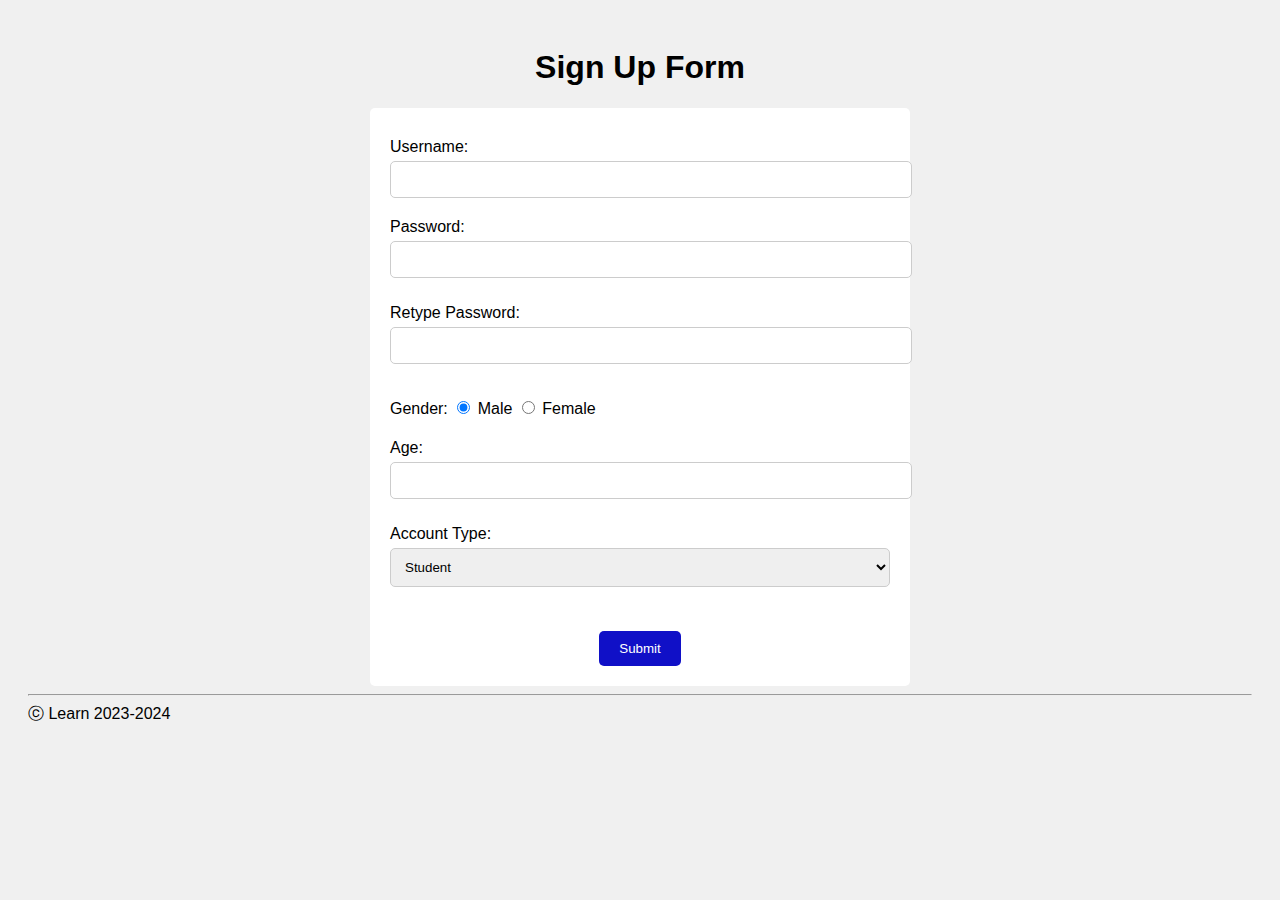
<file: Lab1/index.html>
<!DOCTYPE html>
<html>
  <head>
    <title>Sign Up Form</title>
    <link rel="stylesheet" type="text/css" href="style.css" />
  </head>
  <body>
    <h1>Sign Up Form</h1>
    <form>
      <label for="username">Username:</label>
      <input type="text" id="username" name="username" class="input-text" />

      <label for="password">Password:</label>
      <input type="password" id="password" name="password" class="input-text" />
      <p id="password-error" class="error-msg"></p>

      <label for="retype-password">Retype Password:</label>
      <input
        type="password"
        id="retype-password"
        name="retype-password"
        class="input-text"
      />
      <p id="retype-password-error" class="error-msg"></p>

      <label for="gender" class="gender-label">Gender:</label>
      <input type="radio" id="male" name="gender" value="male" checked />
      <label for="male" class="gender-label">Male</label>
      <input type="radio" id="female" name="gender" value="female" />
      <label for="female" class="gender-label">Female</label>
      <p id="gender-error" class="error-msg"></p>

      <label for="age">Age:</label>
      <input type="number" id="age" name="age" class="input-text" />
      <p id="age-error" class="error-msg"></p>

      <label for="account-type">Account Type:</label>
      <select id="account-type" name="account-type" class="input-text">
        <option value="Student" selected>Student</option>
        <option value="Professor">Professor</option>
        <option value="Teaching Assistant">Teaching Assistant</option>
      </select>
      <p id="account-type-error" class="error-msg"></p>

      <br />

      <div class="buttonContainer">
        <input type="submit" value="Submit" id="submit" />
      </div>
    </form>
    <hr />
    <footer>ⓒ Learn 2023-2024</footer>
    <script src="index.js"></script>
  </body>
</html>
</file>
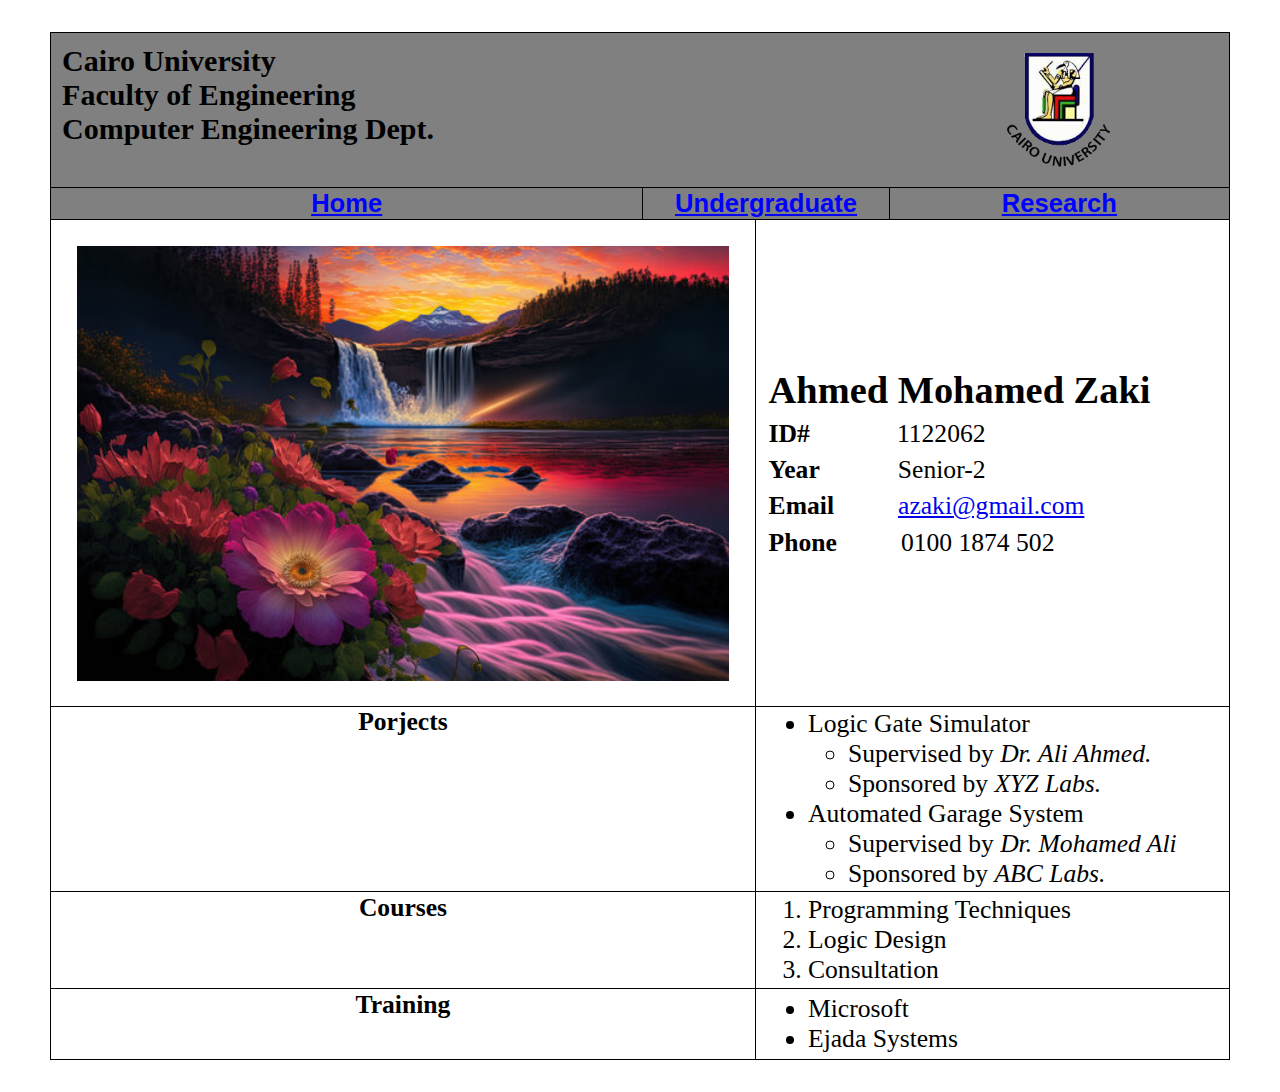
<file: Basic HTML/file.html>
<html>
  <style>
    table,
    th,
    td {
      border: 1px solid black;
    }
  </style>

  <head>
    <title>My First HTML Document</title>
  </head>

  <body style="margin: 2em">
    <table
      style="border-collapse: collapse; margin-left: auto; margin-right: auto"
    >
      <!-- 
            border-collapse: collapse;: used to use one line border insetead of two lines
            margin-left: auto; margin-right: auto;: used to center the table
         -->
      <thead>
        <tr style="background-color: grey">
          <th colspan="8" style="border: 1px solid black; border-right: none">
            <h3 style="padding: 10px; font-size: 30px; text-align: left">
              Cairo University<br />Faculty of Engineering<br />Computer
              Engineering Dept.
            </h3>
          </th>
          <th colspan="2" style="border-left: none">
            <img
              style="align-self: center"
              src="./First.png"
              width="60%"
              height="auto"
              alt="temp1"
            />
          </th>
        </tr>
      </thead>
      <tbody>
        <tr style="background-color: grey; margin: 0px">
          <th colspan="2" style="font-size: 2vw; text-align: center">
            <a style="color: blue; margin: 20px" href="http://eng.cu.edu.eg/en/"
              ><strong style="font-family: Verdana, Geneva, Tahoma, sans-serif"
                >Home</strong
              ></a
            >
          </th>
          <th
            colspan="4"
            style="font-size: 2vw; text-align: center; margin: 0px"
          >
            <a style="color: blue; margin: 20px" href="http://eng.cu.edu.eg/en/"
              ><strong style="font-family: Verdana, Geneva, Tahoma, sans-serif"
                >Undergraduate</strong
              ></a
            >
          </th>
          <th
            colspan="4"
            style="font-size: 2vw; text-align: center; margin: 0px"
          >
            <a style="color: blue; margin: 20px" href="http://eng.cu.edu.eg/en/"
              ><strong style="font-family: Verdana, Geneva, Tahoma, sans-serif"
                >Research</strong
              ></a
            >
          </th>
          <!-- <th colspan="2" style="margin:0px;"></th> -->
        </tr>
        <tr>
          <td colspan="4" style="padding: 2vw; text-align: center">
            <img
              style="align-self: center"
              src="./Second.jpg"
              width="100%"
              height="auto"
              alt="temp2"
            />
          </td>
          <td colspan="6" style="padding: 1vw; font-size: 2vw">
            <h2 style="margin-top: 0.5vw; margin-bottom: 0.5vw">
              Ahmed Mohamed Zaki
            </h2>
            <p style="margin-top: 0.5vw; margin-bottom: 0.5vw">
              <strong style="margin-right: 6.8vw">ID#</strong>1122062
            </p>
            <p style="margin-top: 0.5vw; margin-bottom: 0.5vw">
              <strong style="margin-right: 6.1vw">Year</strong>Senior-2
            </p>
            <p style="margin-top: 0.5vw; margin-bottom: 0.5vw">
              <strong style="margin-right: 5vw">Email</strong
              ><a href="mailto:azaki@gmail.com">azaki@gmail.com</a>
            </p>
            <p style="margin-top: 0.5vw; margin-bottom: 0.5vw">
              <strong style="margin-right: 5vw">Phone</strong>0100 1874 502
            </p>
          </td>
        </tr>
        <tr>
          <td
            colspan="4"
            style="
              font-family: 'Times New Roman', Times, serif;
              padding: 0px;
              font-size: 2vw;
              text-align: center;
            "
          >
            <div style="margin-bottom: 12vw">
              <strong>Porjects</strong>
            </div>
          </td>
          <td colspan="6">
            <ul
              style="
                font-family: 'Times New Roman', Times, serif;
                padding: 0em 2em;
                font-size: 2vw;
                margin: 0px;
              "
            >
              <li>
                Logic Gate Simulator
                <ul>
                  <li>Supervised by <em> Dr. Ali Ahmed.</em></li>
                  <li>Sponsored by <em>XYZ Labs.</em></li>
                </ul>
              </li>
              <li>
                Automated Garage System
                <ul>
                  <li>Supervised by <em>Dr. Mohamed Ali</em></li>
                  <li>Sponsored by <em>ABC Labs.</em></li>
                </ul>
              </li>
            </ul>
          </td>
        </tr>
        <tr>
          <td
            colspan="4"
            style="
              font-family: 'Times New Roman', Times, serif;
              font-size: 2vw;
              text-align: center;
            "
          >
            <div style="margin-bottom: 5vw">
              <strong>Courses</strong>
            </div>
          </td>
          <td colspan="6">
            <ol
              style="
                font-family: 'Times New Roman', Times, serif;
                padding: 0em 2em;
                font-size: 2vw;
                margin: 0;
              "
            >
              <li>Programming Techniques</li>
              <li>Logic Design</li>
              <li>Consultation</li>
            </ol>
          </td>
        </tr>
        <tr>
          <th
            colspan="4"
            style="
              font-family: 'Times New Roman', Times, serif;
              font-size: 2vw;
              text-align: center;
            "
          >
            <div style="margin-bottom: 3vw">
              <strong>Training</strong>
            </div>
          </th>
          <td colspan="6">
            <ul
              style="
                font-family: 'Times New Roman', Times, serif;
                padding: 0em 2em;
                font-size: 2vw;
                margin: 0px;
              "
            >
              <li>Microsoft</li>
              <li>Ejada Systems</li>
            </ul>
          </td>
        </tr>
      </tbody>
    </table>
  </body>
</html>
</file>
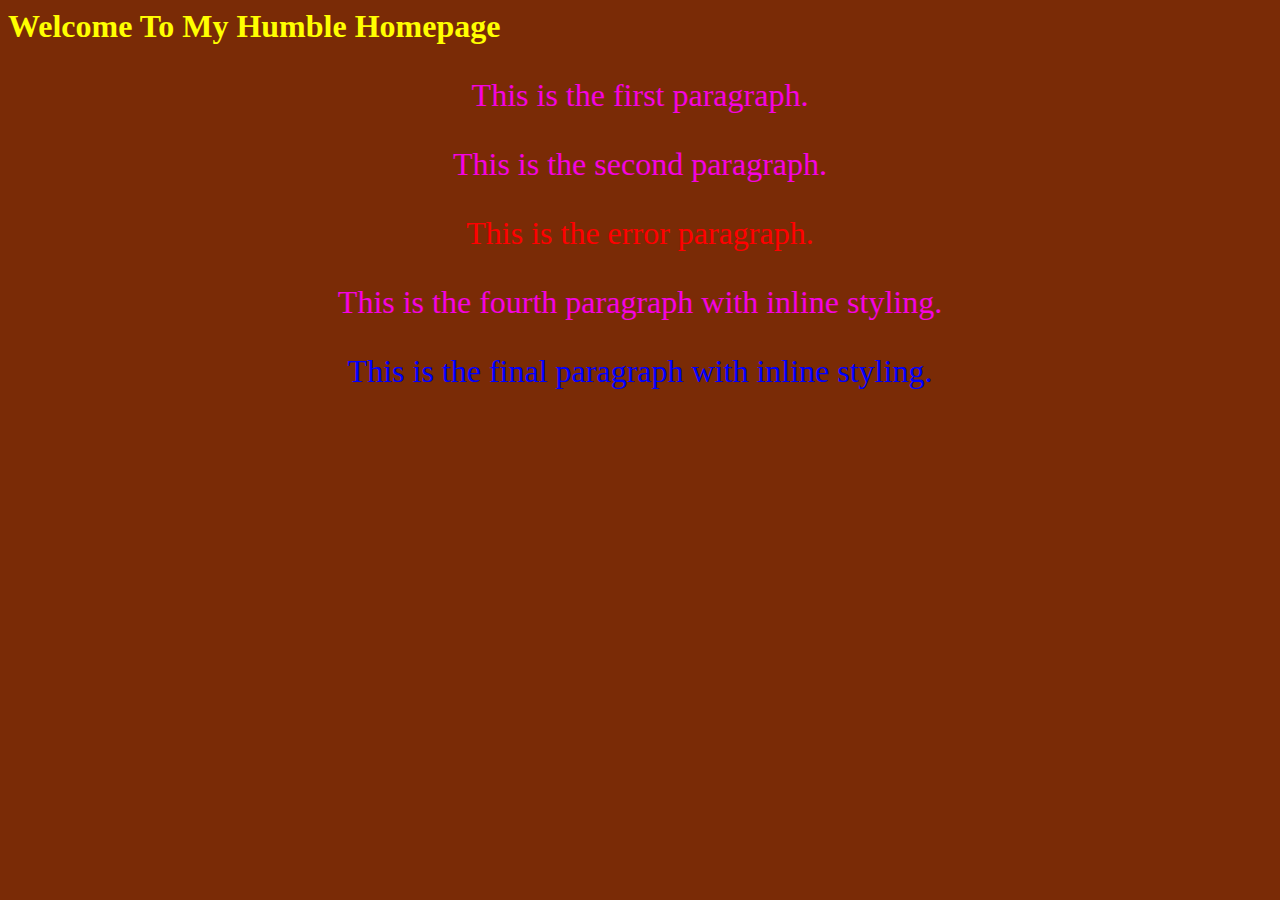
<file: HTML _ CSS/basic_styling.html>
<html>
    <head>
        <title>My First HTML Document</title>
        <link rel="stylesheet" href="Style.CSS">
    </head>
    <body>
        <H1>Welcome To My Humble Homepage</H1>
        <p>This is the first paragraph.</p>
        <p>This is the second paragraph.</p>
        <p class="error">This is the error paragraph.</p>
        <p>This is the fourth paragraph with inline styling.</p>
        <p style="color: blue;">This is the final paragraph with inline styling.</p>
        
    </body>
</html>
</file>
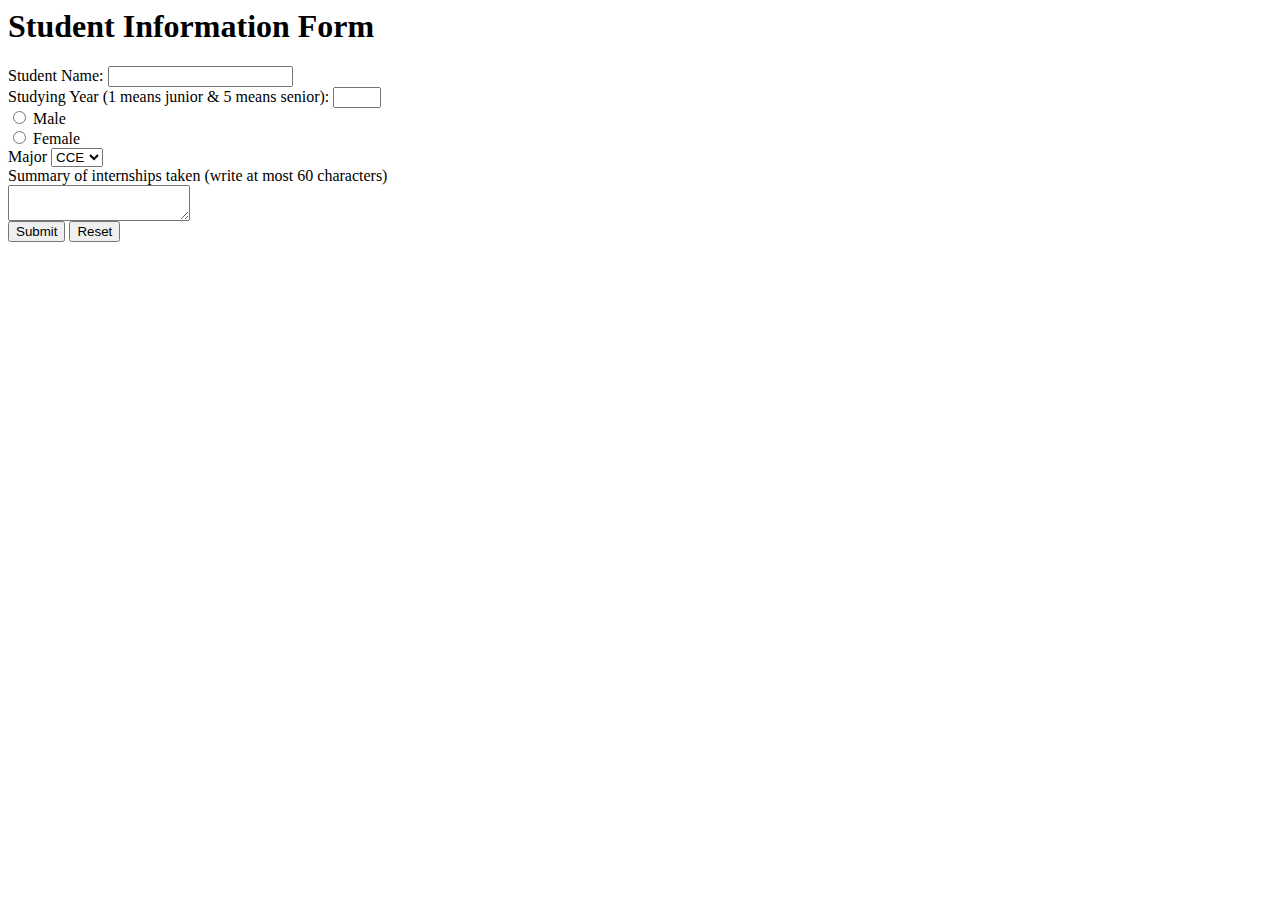
<file: HTML _ CSS/form.html>
<html>
    <head>
        <title>My Second HTML Document</title>
    </head>
    <body>
        <h1>Student Information Form</h1>
        <form name="input" action="" method="get">
            Student Name: <input type="text" name="StudentName"/><br/>
            Studying Year (1 means junior & 5 means senior): <input type="number" min="1" max = "5" name="StudyingYear" required/><br/>
            <input type="radio"  name="gender" required/> Male<br/>
            <input type="radio"  name="gender" required/> Female<br />
            Major
            <select name="Major">
				<option value="CCE" selected>CCE</option>
				<option value="EEE">EEE</option>
				<option value="MDE">MDE</option>
				<option value="AET">AET</option>
            </select>
            <br/>
            Summary of internships taken (write at most 60 characters)
            <br>
            <textarea maxlength = "60" name = "Summary"></textarea>
            <br>
            <input type="submit">
            <input type="reset" value="Reset">
        </form>
    </body>
</html>
</file>
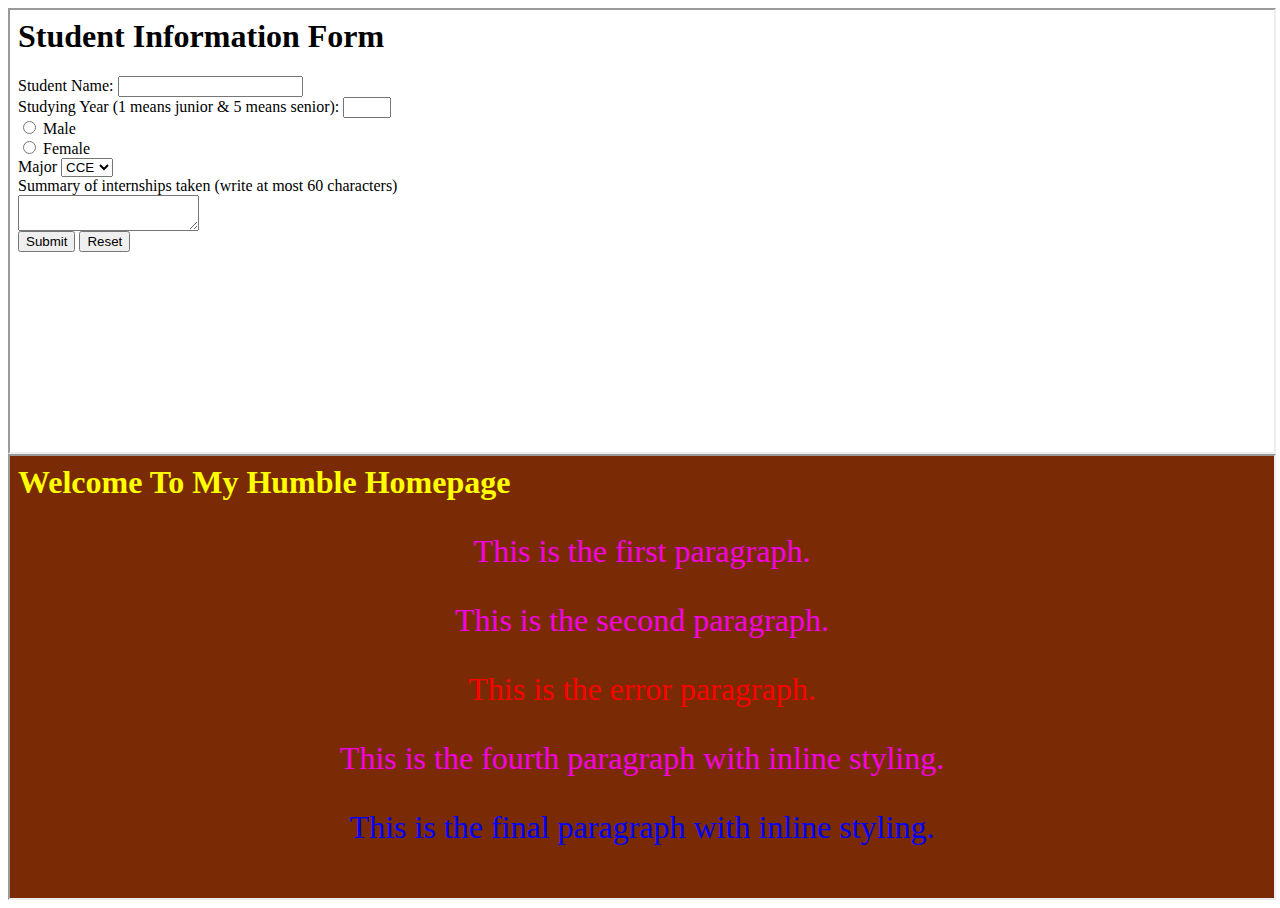
<file: HTML _ CSS/frames.html>
<html>
    <iframe src="form.html" width="100%" height="50%" title="First Requirement"></iframe>
    <iframe src="basic_styling.html" width="100%" height="50%" title="Second Requirement"></iframe>
</html>
</file>
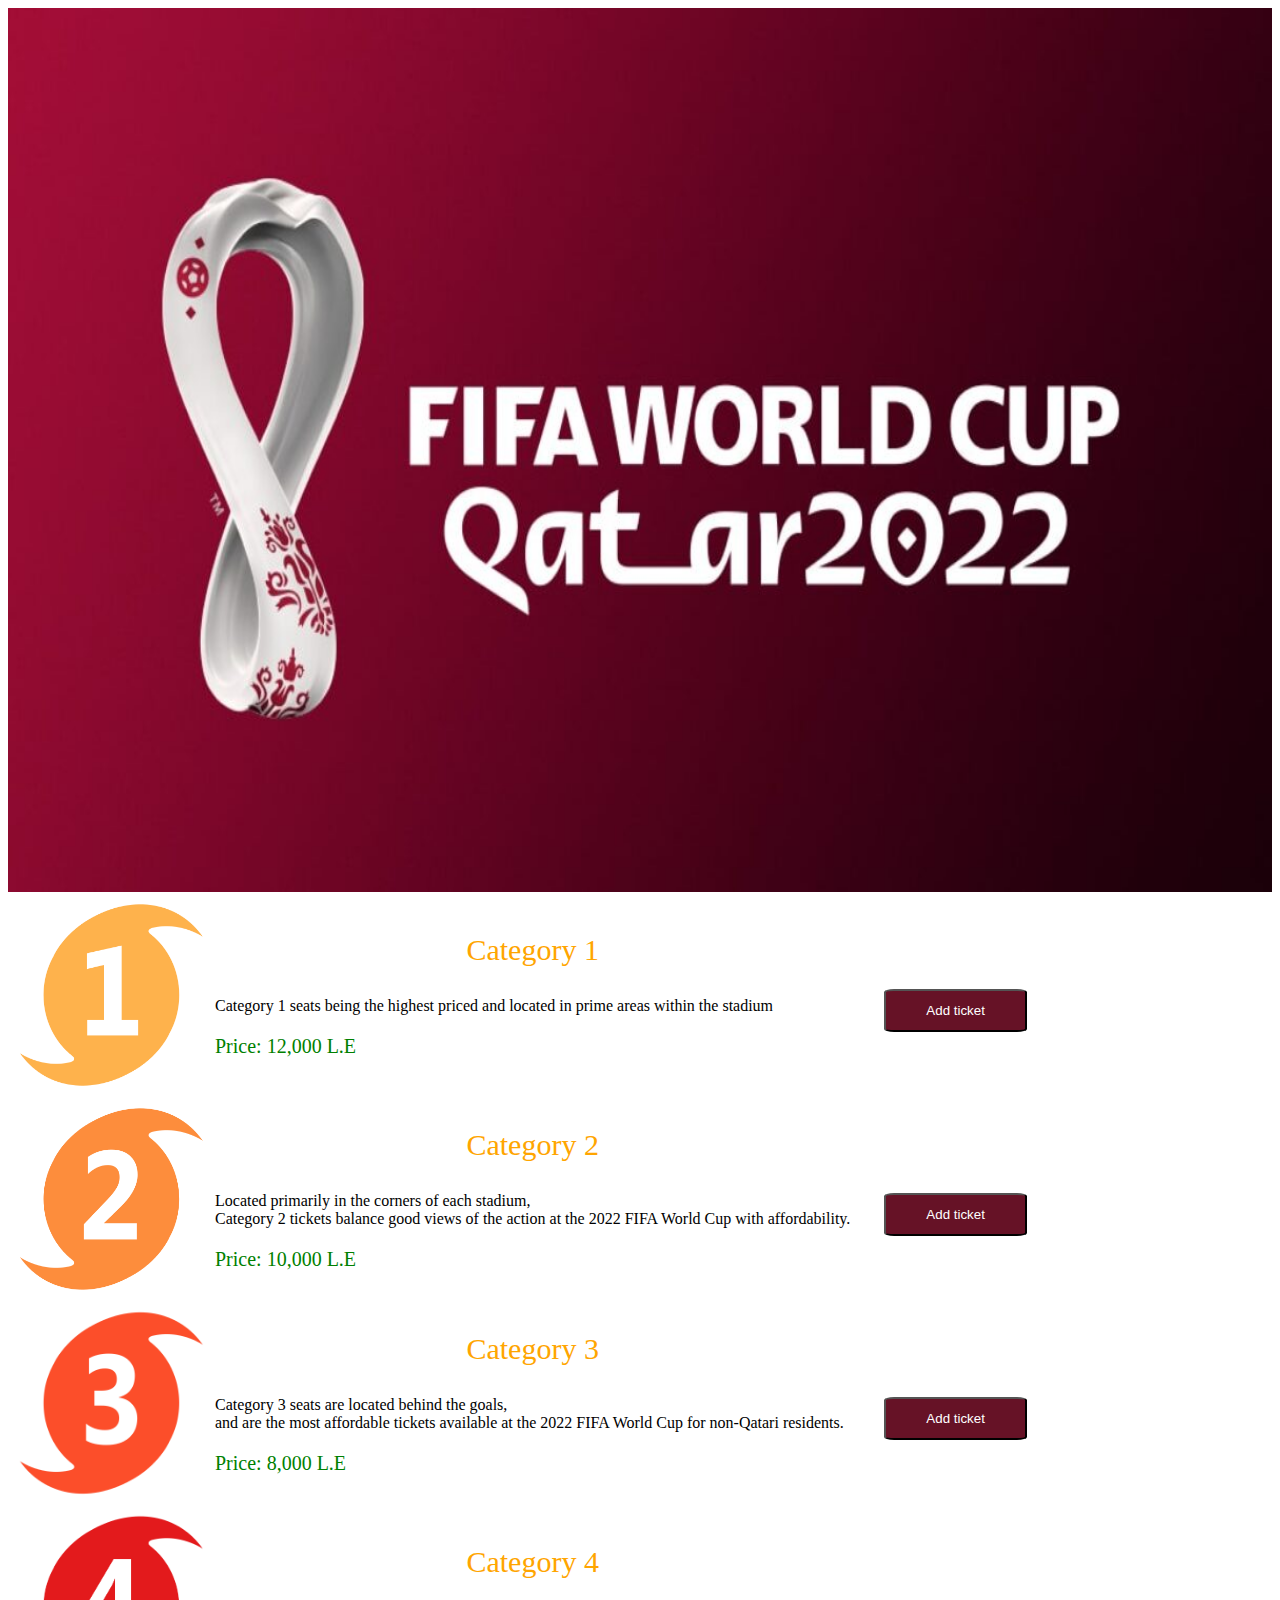
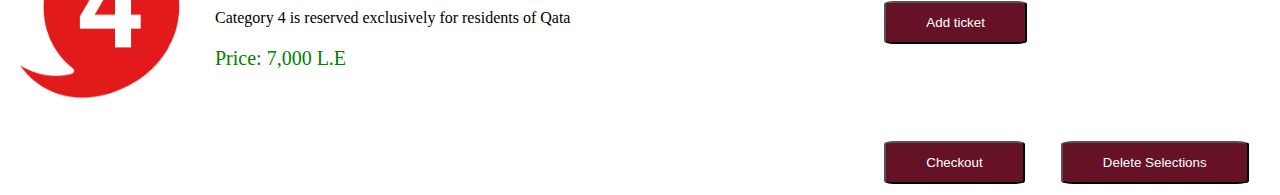
<file: Javascript/file.html>
<html>
  <head>
    <title>Organic Menu</title>
    <link rel="stylesheet" href="style.css" />
    <script type="text/javascript">
      var QTY = [0, 0, 0, 0];

      function AddItem(index) {
        QTY[index] += 1;
        alert("Ticket is added to cart successfully :)");
      }

      function Delete() {
        if (QTY.every((item) => item === 0)) {
          alert("Your cart is already empty :)");
        } else {
          QTY = [0, 0, 0, 0];
          alert("tickets are deleted successfully :)");
        }
      }
      function Print() {
        var TotAmount =
          QTY[0] * 12000 + QTY[1] * 10000 + QTY[2] * 8000 + QTY[3] * 7000;
        var message =
          "Ticket                                    Price          Qty.\n";
        message += "------------------------------------------------\n";
        if (QTY[0] > 0)
          message +=
            "Category 1 Opening Match       12,000             " +
            QTY[0] +
            "\n";

        if (QTY[1] > 0)
          message +=
            "Category 2 Opening Match       10,000             " +
            QTY[1] +
            "\n";

        if (QTY[2] > 0)
          message +=
            "Category 3 Opening Match       8,000             " + QTY[2] + "\n";

        if (QTY[3] > 0)
          message +=
            "Category 4 Opening Match       7,000             " + QTY[3] + "\n";

        message += "------------------------------------------------\n";
        message += "Total Amount:     " + TotAmount;
        alert(message);
        TotAmount = 0;
        QTY = [0, 0, 0, 0];
      }
    </script>
  </head>
  <body>
    <header>
      <img style="height: 100%; width: 100%" src="fifa-tickets.jpg" />
    </header>

    <table>
      <tr>
        <!-- <th>Category 1</th> -->
        <th><img style="height: 200; width: 200" src="category1.png" /></th>
        <td>
          <p class="ItemName">Category 1</p>
          <p>
            Category 1 seats being the highest priced and located in prime areas
            within the stadium
          </p>
          <p class="ItemPrice">Price: 12,000 L.E</p>
        </td>
        <td>
          <button
            type="button"
            value="AddItem"
            class="btn"
            onclick="AddItem(0)"
          >
            Add ticket
          </button>
        </td>
      </tr>

      <tr>
        <th><img style="height: 200; width: 200" src="category2.png" /></th>

        <td>
          <p class="ItemName">Category 2</p>
          <p>
            Located primarily in the corners of each stadium,<br />
            Category 2 tickets balance good views of the action at the 2022 FIFA
            World Cup with affordability.
          </p>
          <p class="ItemPrice">Price: 10,000 L.E</p>
        </td>
        <td>
          <button
            type="button"
            value="AddItem"
            class="btn"
            onclick="AddItem(1)"
          >
            Add ticket
          </button>
        </td>
      </tr>

      <tr>
        <th><img style="height: 200; width: 200" src="category3.png" /></th>

        <td>
          <p class="ItemName">Category 3</p>
          <p>
            Category 3 seats are located behind the goals,<br />
            and are the most affordable tickets available at the 2022 FIFA World
            Cup for non-Qatari residents.
          </p>
          <p class="ItemPrice">Price: 8,000 L.E</p>
        </td>
        <td>
          <button
            type="button"
            value="AddItem"
            class="btn"
            onclick="AddItem(2)"
          >
            Add ticket
          </button>
        </td>
      </tr>
      <tr>
        <th><img style="height: 200; width: 200" src="category4.png" /></th>

        <td>
          <p class="ItemName">Category 4</p>
          <p>Category 4 is reserved exclusively for residents of Qata</p>
          <p class="ItemPrice">Price: 7,000 L.E</p>
        </td>
        <td>
          <button
            type="button"
            value="AddItem"
            class="btn"
            onclick="AddItem(3)"
          >
            Add ticket
          </button>
        </td>
      </tr>

      <tr>
        <td></td>
        <td></td>
        <td>
          <button type="button" value="Print" class="btn" onclick="Print()">
            Checkout
          </button>
        </td>

        <td>
          <button type="button" value="Delete" class="btn" onclick="Delete()">
            Delete Selections
          </button>
        </td>
      </tr>
    </table>
  </body>
</html>
</file>
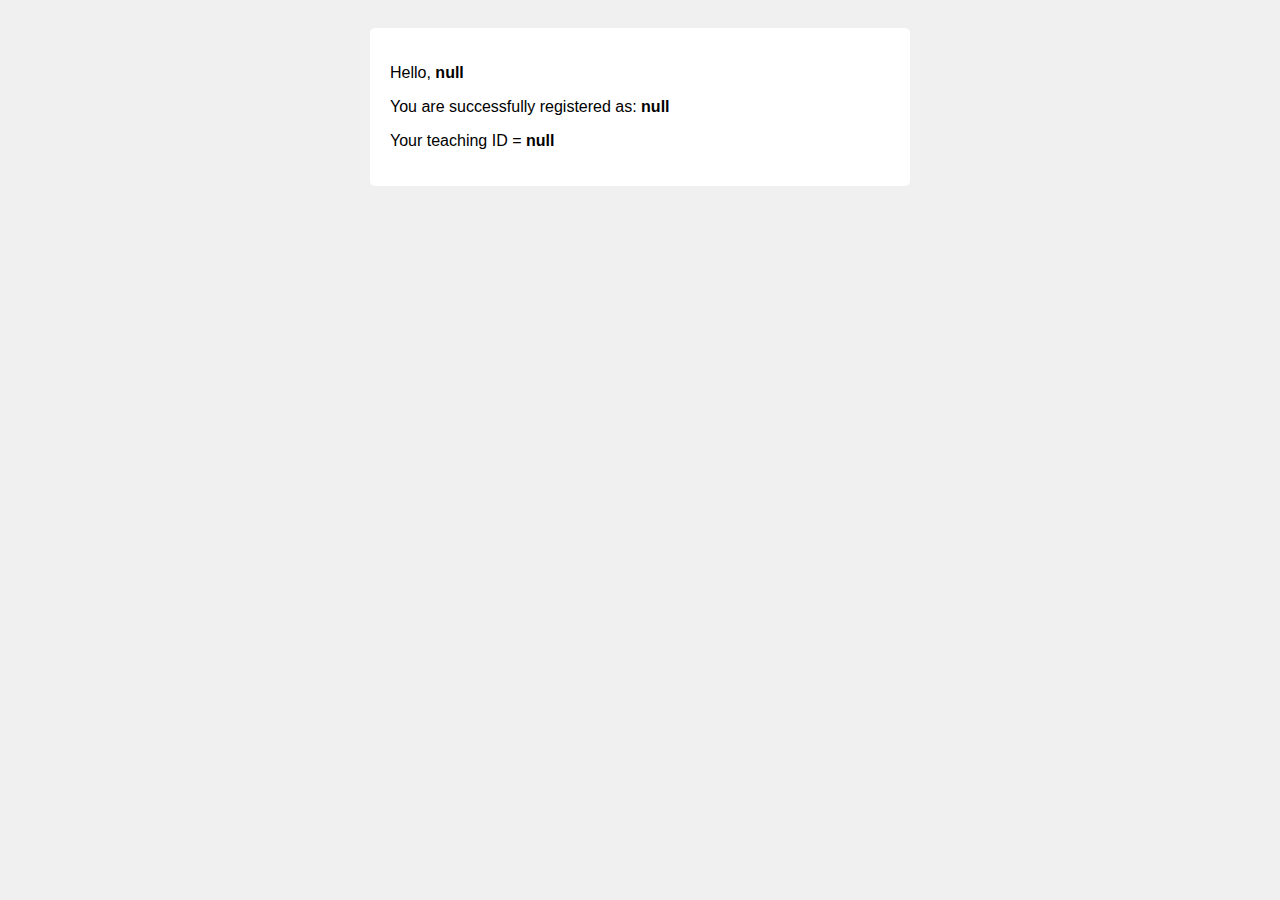
<file: Lab1/user_info.html>
<!DOCTYPE html>
<html>
  <head>
    <link rel="stylesheet" type="text/css" href="style.css" />
  </head>
  <body>
    <div class="user-info">
      <p id="welcome-message"></p>
      <p id="account-type"></p>
      <p id="teaching-id"></p>
    </div>
    <script>
      const urlParams = new URLSearchParams(window.location.search);
      const username = urlParams.get("username");
      const accountType = urlParams.get("accountType");
      const teachingId = urlParams.get("teachingId");

      document.getElementById(
        "welcome-message"
      ).innerHTML = `Hello, <strong>${username}</strong>`;
      document.getElementById(
        "account-type"
      ).innerHTML = `You are successfully registered as: <strong>${accountType}</strong>`;
      document.getElementById(
        "teaching-id"
      ).innerHTML = `Your teaching ID = <strong>${teachingId}</strong>`;
    </script>
  </body>
</html>
</file>
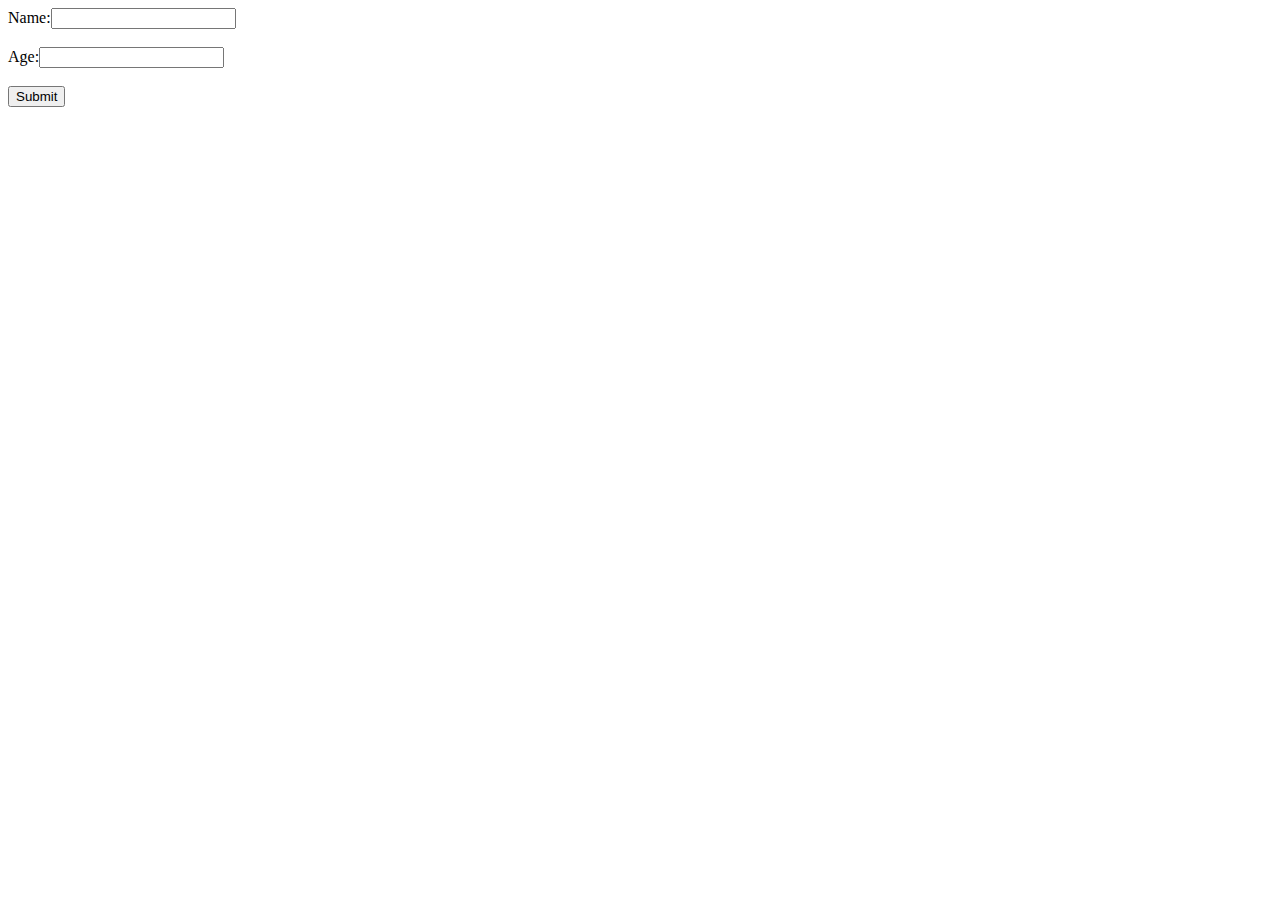
<file: PHP/form.html>
<!DOCTYPE HTML <html>

<head>
    <title>Form</title>
</head>

<body>
    <form action="D:/CMP/fourth_year/first_semester/Law and Consultation/PHP/form_handler.php" method="post">
        Name:<input type="text" name="name"><br><br>
        Age:<input type="text" name="age"><br><br>
        <input type="submit" value="Submit">
    </form>
</body>
</file>
<file: Lab1/style.css>
body {
  font-family: Arial, sans-serif;
  padding: 20px;
  background-color: #f0f0f0;
}

h1 {
  text-align: center;
}

form,
.user-info {
  background-color: #fff;
  padding: 20px;
  border-radius: 5px;
  max-width: 500px;
  margin: auto;
}

label {
  display: block;
  margin-bottom: 5px;
  margin-top: 10px;
}

.input-text {
  width: 100%;
  padding: 10px;
  margin-bottom: 10px;
  border-radius: 5px;
  border: 1px solid #ccc;
}

.gender-label,
#male,
#female {
  display: inline-block;
}

#submit {
  background-color: #1010c7;
  color: white;
  padding: 10px 20px;
  border: none;
  border-radius: 5px;
  cursor: pointer;
}

#submit:hover {
  background-color: #29276a;
}

.error-msg {
  color: red;
}

.buttonContainer {
  width: 100%;
  display: flex;
  justify-content: center;
}
</file>
<file: HTML _ CSS/Style.CSS>
body{
    background-color: rgb(122, 43, 6);
    color:yellow;
}
p{
    font-family: 'Times New Roman', Times, serif;
    font-size: 2em;
    color: rgb(245, 3, 225);
    text-align: center;
}
p.error{
    color: red;
}
</file>
<file: Javascript/style.css>
p.ItemName {
	text-align:center; color:Orange; font-size:30px
}

p.ItemPrice {
	color:Green; font-size:20px
}
.btn{
	background-color: #661226;
	padding: 12px 40px;
	margin-top: 30px;
	margin-left: 30px;
	border-radius: 7%;
	color: white;
}
.btn:hover{
	background-color: #E390A3;
	border: 1px solid #E390A3;
}
</file>
